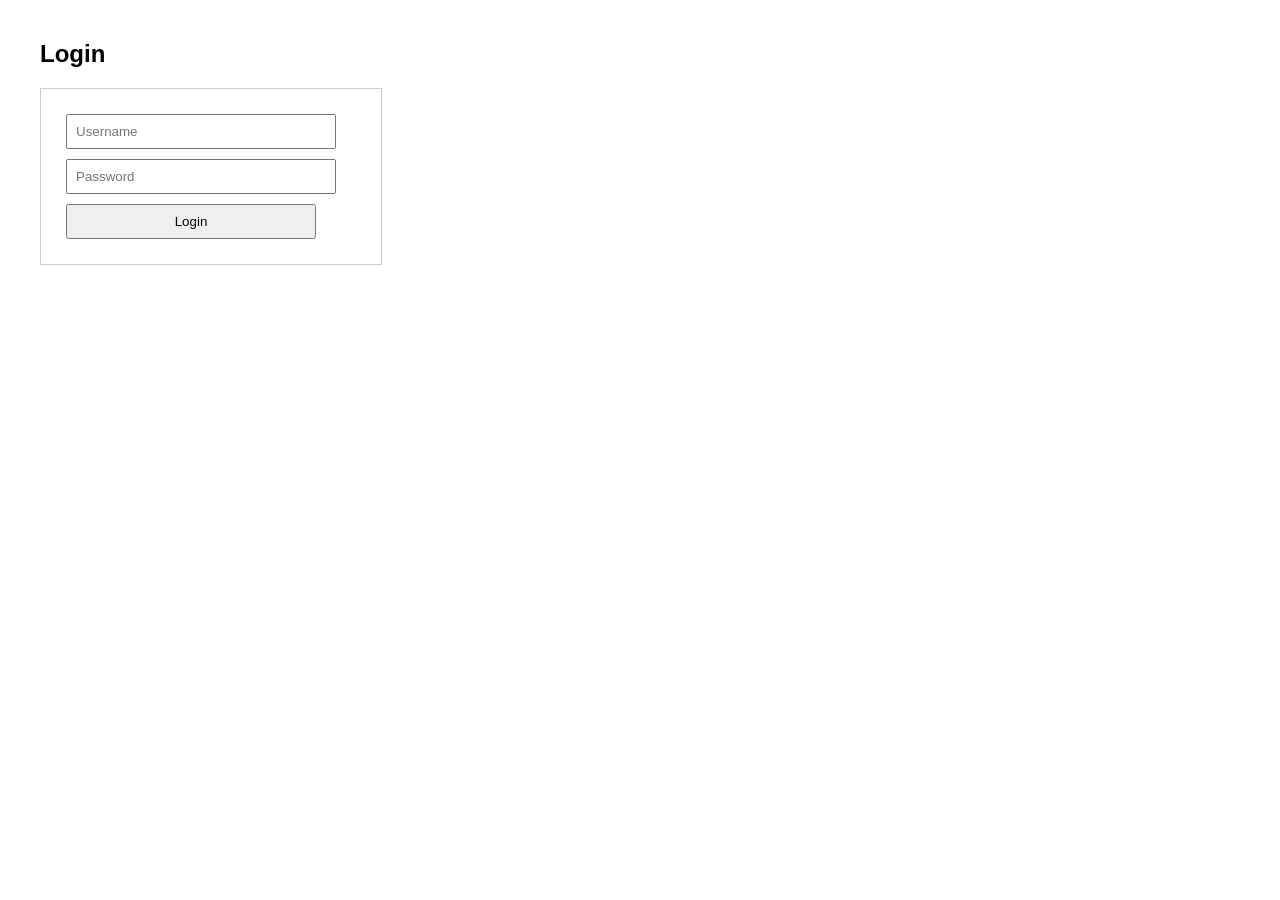
<file: Index.html>
<!DOCTYPE html>
<html>
<head>
  <title>School Event Planner</title>
  <style>
    body { font-family: Arial; margin: 40px; }
    input, button { margin: 5px; padding: 8px; width: 250px; }
    .box { border: 1px solid #ccc; padding: 20px; width: 300px; }
  </style>
</head>
<body>

  <h2>Login</h2>

  <div class="box">
    <input id="username" placeholder="Username"><br>
    <input id="password" type="password" placeholder="Password"><br>
    <button onclick="login()">Login</button>
  </div>

  <script src="script.js"></script>
</body>
</html>

 <script src="script.js"></script>
</file>
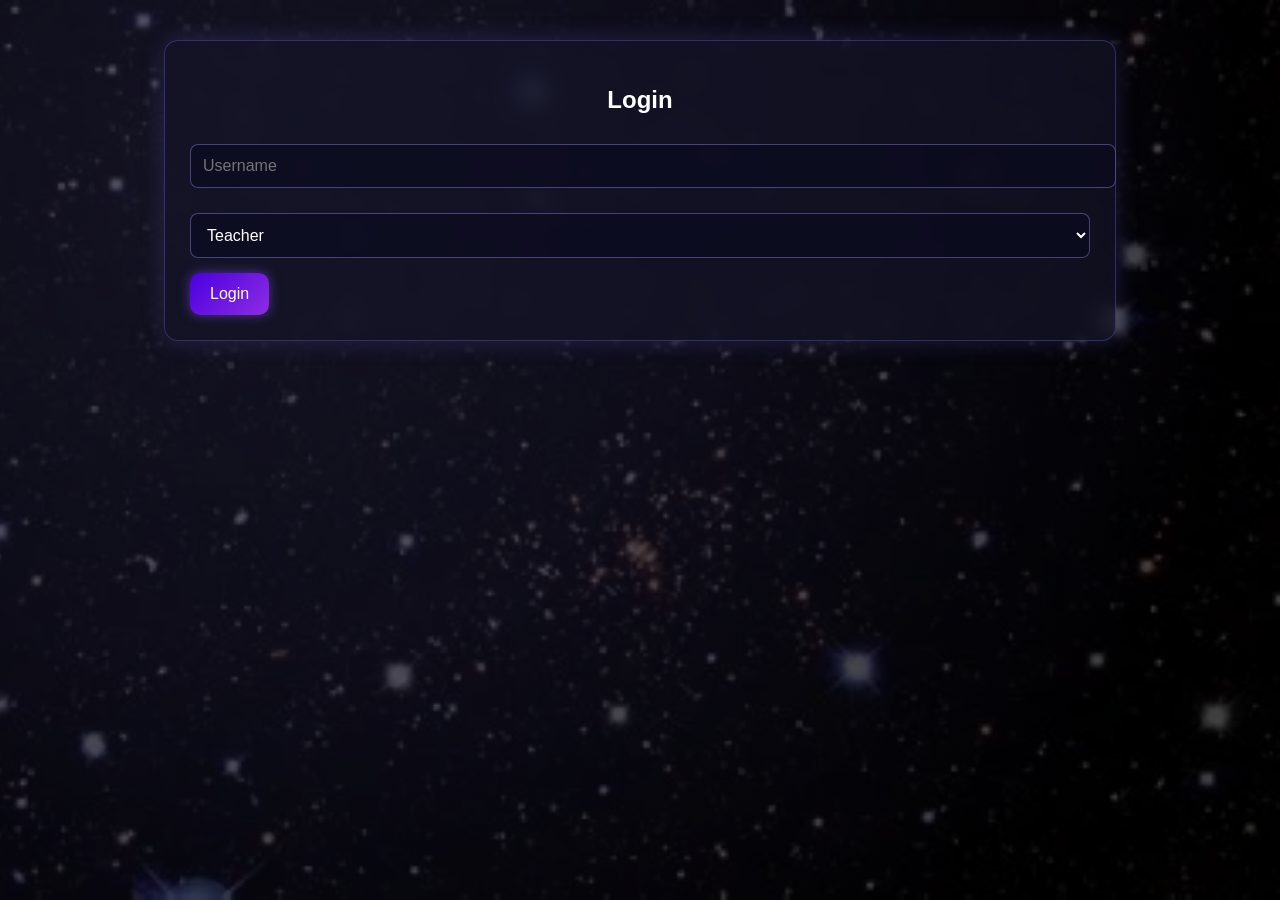
<file: index.html>
<!DOCTYPE html>
<html>
<head>
    <meta charset="UTF-8">
    <title>Login</title>
    <link rel="stylesheet" href="style.css">
</head>

<body>

    <div class="container card">
        <h2>Login</h2>

        <input id="username" placeholder="Username">
        <select id="role">
            <option value="teacher">Teacher</option>
            <option value="student">Student</option>
        </select>

        <button onclick="login()">Login</button>
    </div>

    <script>
        function login() {
            const username = document.getElementById("username").value.trim();
            const role = document.getElementById("role").value;

            if (!username) {
                alert("Enter a username");
                return;
            }

            localStorage.setItem("username", username);
            localStorage.setItem("role", role);

            location.href = "dashboard.html";
        }
    </script>

</body>
</html>
</file>
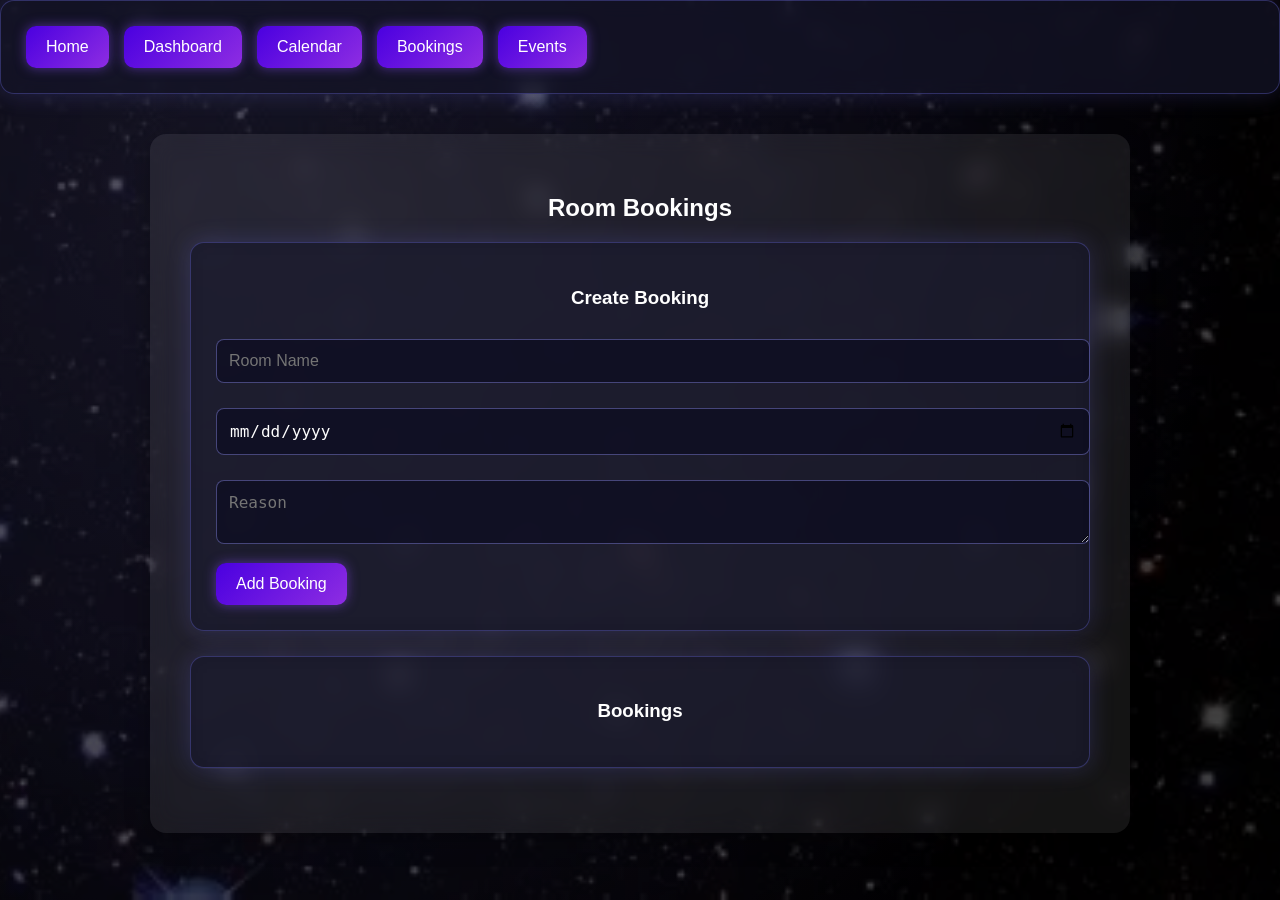
<file: bookings.html>
<!DOCTYPE html>
<html>
<head>
    <meta charset="UTF-8">
    <title>Bookings</title>
    <link rel="stylesheet" href="style.css">
</head>

<body onload="checkAccess()">

    <div class="nav-bar card">
        <button class="nav-btn" onclick="location.href='home.html'">Home</button>
        <button class="nav-btn" onclick="location.href='dashboard.html'">Dashboard</button>
        <button class="nav-btn" onclick="location.href='calendar.html'">Calendar</button>
        <button class="nav-btn" onclick="location.href='bookings.html'">Bookings</button>
        <button class="nav-btn" onclick="location.href='events.html'">Events</button>
    </div>

    <div class="container">

        <h2>Room Bookings</h2>

        <div id="teacherBookingSection" class="card">
            <h3>Create Booking</h3>

            <input id="bookingRoom" placeholder="Room Name">
            <input id="bookingDate" type="date">
            <textarea id="bookingReason" placeholder="Reason"></textarea>

            <button onclick="createBooking()">Add Booking</button>
        </div>

        <div class="card">
            <h3>Bookings</h3>
            <ul id="bookingList"></ul>
        </div>

    </div>

    <script src="auth.js"></script>
    <script src="bookings.js"></script>
</body>
</html>
</file>
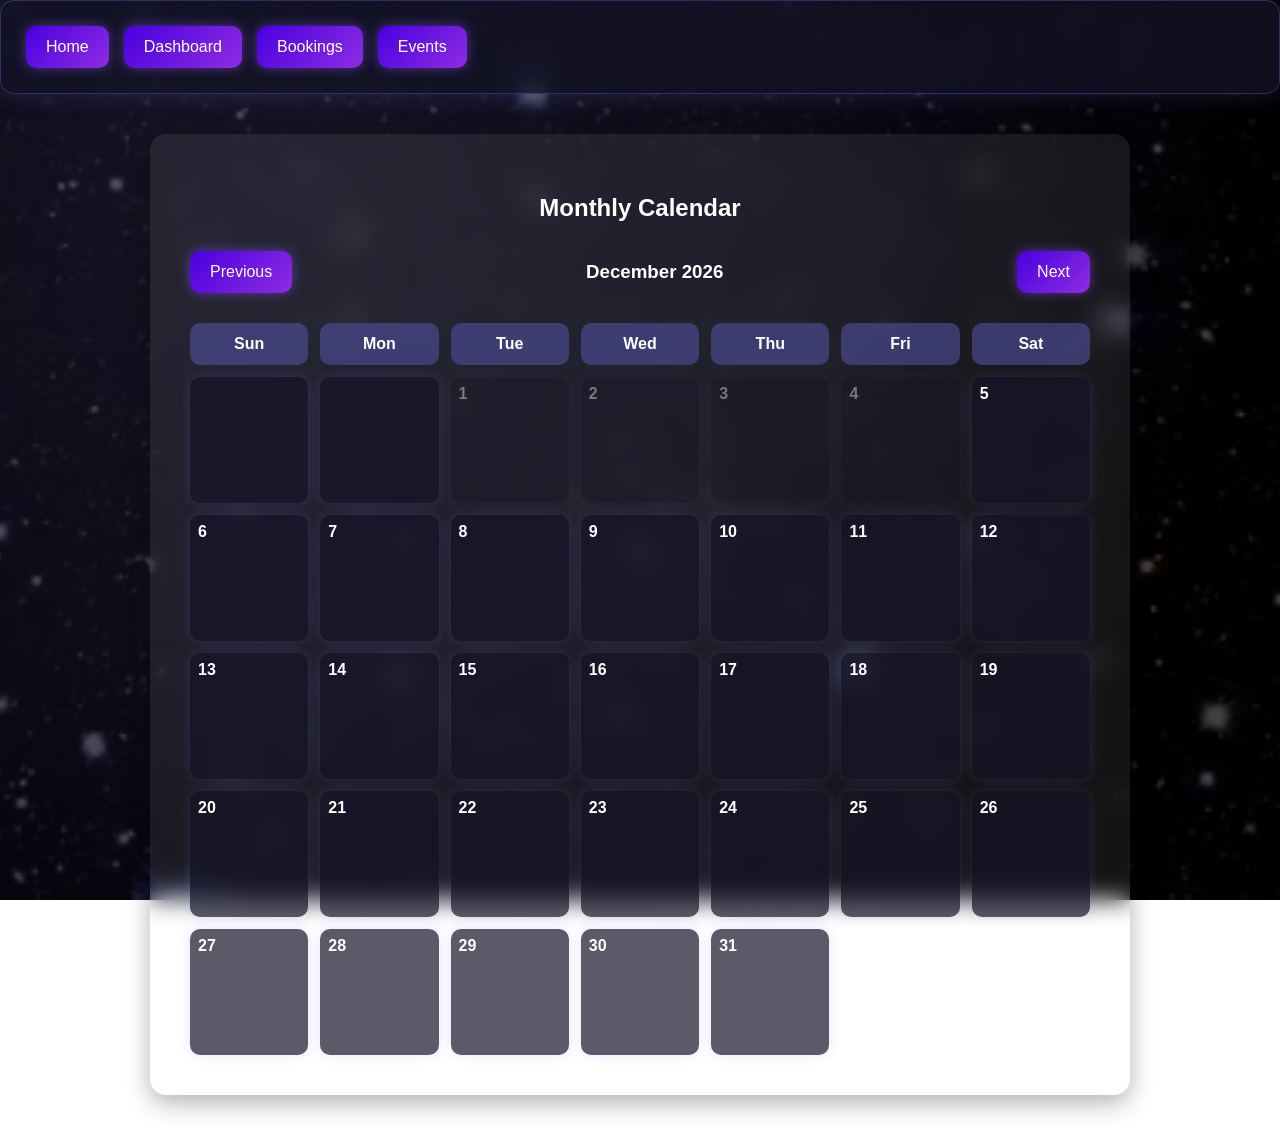
<file: calendar.html>
<!DOCTYPE html>
<html>
<head>
    <meta charset="UTF-8">
    <title>Calendar</title>
    <link rel="stylesheet" href="style.css">
</head>

<body onload="checkAccess()">

    <div class="nav-bar card">
        <button class="nav-btn" onclick="location.href='home.html'">Home</button>
        <button class="nav-btn" onclick="location.href='dashboard.html'">Dashboard</button>
        <button class="nav-btn" onclick="location.href='bookings.html'">Bookings</button>
        <button class="nav-btn" onclick="location.href='events.html'">Events</button>
    </div>

    <div class="container">

        <h2>Monthly Calendar</h2>

        <div class="calendar-controls">
            <button class="nav-btn" onclick="prevMonth()">Previous</button>
            <h3 id="monthLabel"></h3>
            <button class="nav-btn" onclick="nextMonth()">Next</button>
        </div>

        <div id="calendarGrid" class="calendar-grid"></div>

    </div>

    <script src="auth.js"></script>
    <script src="calendar.js"></script>
</body>
</html>
</file>
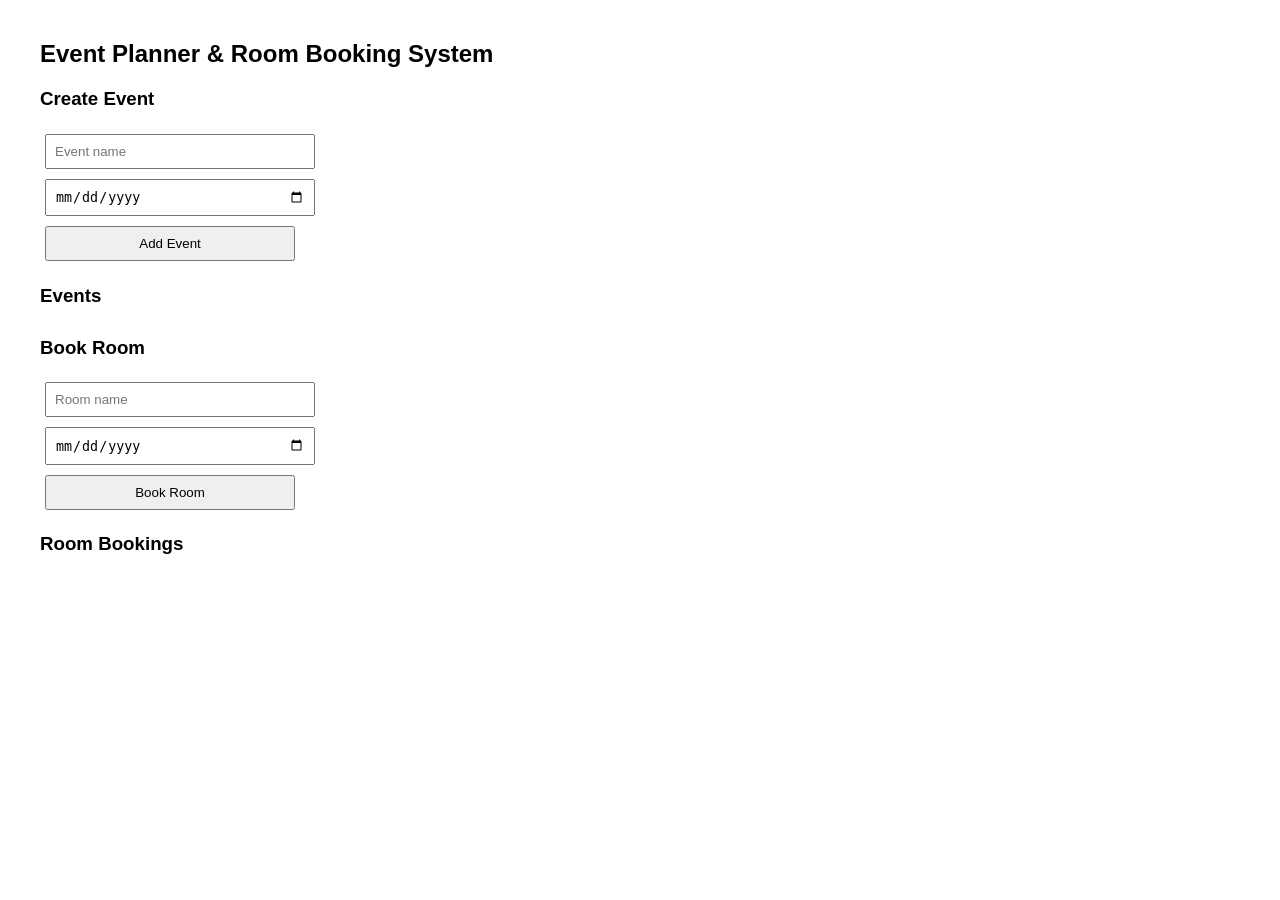
<file: Dashboard.html>
<!DOCTYPE html>
<html>
<head>
  <title>Dashboard</title>
  <style>
    body { font-family: Arial; margin: 40px; }
    input, button { margin: 5px; padding: 8px; width: 250px; }
    .section { margin-bottom: 30px; }
  </style>
</head>
<body>

  <h2>Event Planner & Room Booking System</h2>

  <div class="section">
    <h3>Create Event</h3>
    <input id="eventName" placeholder="Event name"><br>
    <input id="eventDate" type="date"><br>
    <button onclick="createEvent()">Add Event</button>

    <h3>Events</h3>
    <ul id="eventList"></ul>
  </div>

  <div class="section">
    <h3>Book Room</h3>
    <input id="roomName" placeholder="Room name"><br>
    <input id="roomDate" type="date"><br>
    <button onclick="bookRoom()">Book Room</button>

    <h3>Room Bookings</h3>
    <ul id="roomList"></ul>
  </div>

  <script src="script.js"></script>
</body>
</html>
</file>
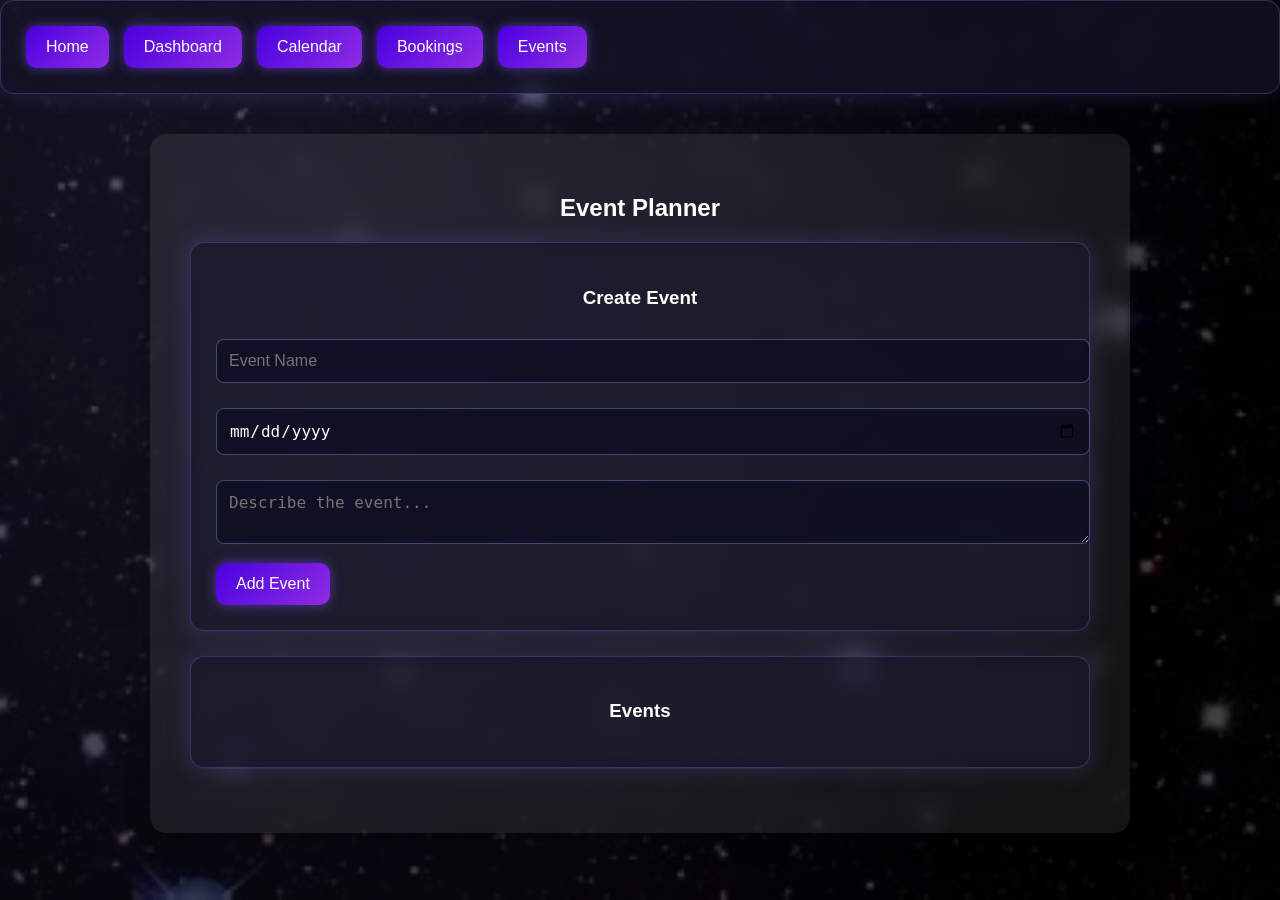
<file: dashboard.html>
<!DOCTYPE html>
<html>
<head>
    <meta charset="UTF-8">
    <title>Dashboard</title>
    <link rel="stylesheet" href="style.css">
</head>

<body onload="checkAccess()">

    <div class="nav-bar card">
        <button class="nav-btn" onclick="location.href='home.html'">Home</button>
        <button class="nav-btn" onclick="location.href='dashboard.html'">Dashboard</button>
        <button class="nav-btn" onclick="location.href='calendar.html'">Calendar</button>
        <button class="nav-btn" onclick="location.href='bookings.html'">Bookings</button>
        <button class="nav-btn" onclick="location.href='events.html'">Events</button>
    </div>

    <div class="container">

        <h2>Event Planner</h2>

        <div id="teacherEventSection" class="card">
            <h3>Create Event</h3>

            <input id="eventName" placeholder="Event Name">
            <input id="eventDate" type="date">
            <textarea id="eventDescription" placeholder="Describe the event..."></textarea>

            <button onclick="createEvent()">Add Event</button>
        </div>

        <div class="card">
            <h3>Events</h3>
            <ul id="eventList"></ul>
        </div>

    </div>

    <script src="auth.js"></script>
    <script src="script.js"></script>
</body>
</html>
</file>
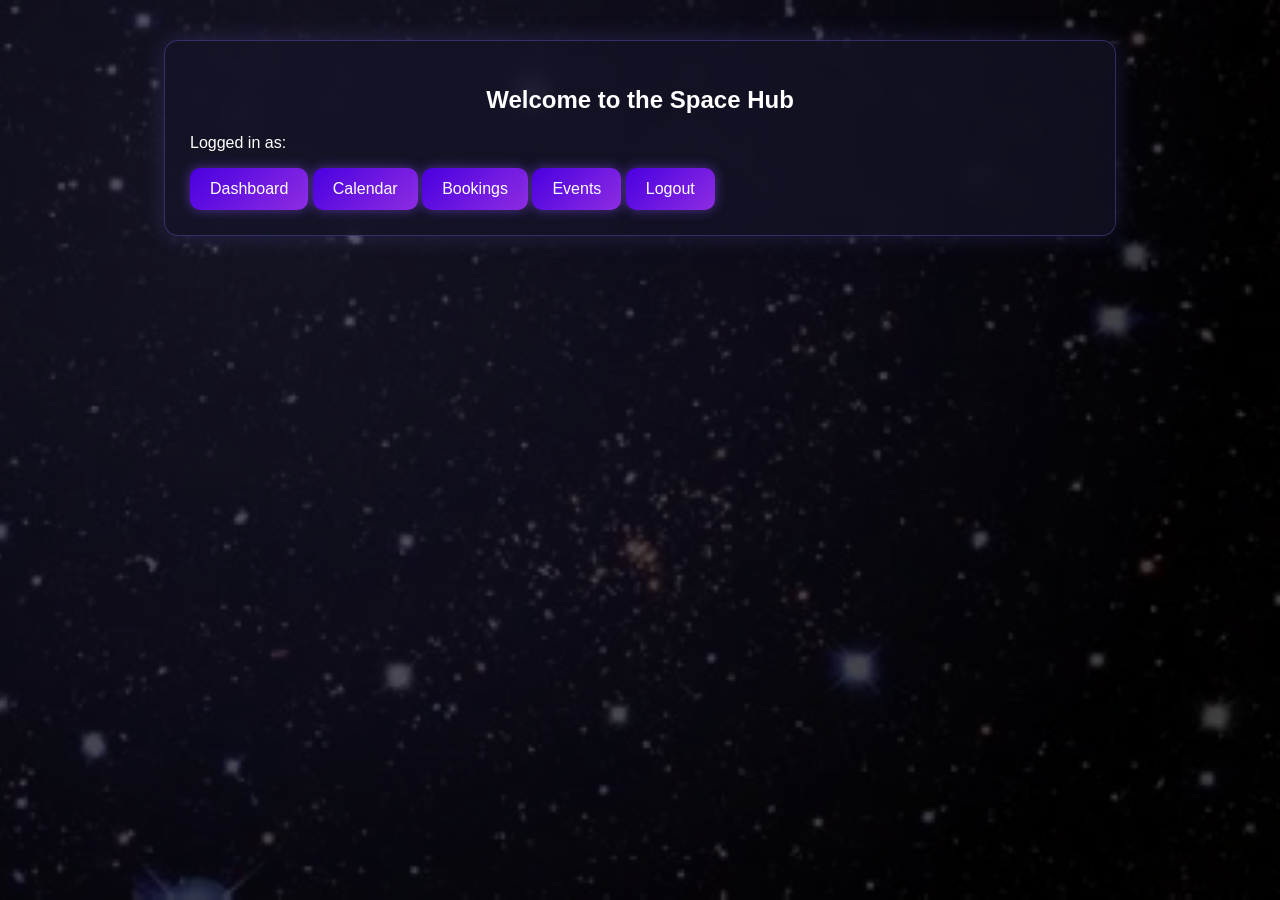
<file: home.html>
<!DOCTYPE html>
<html>
<head>
    <meta charset="UTF-8">
    <title>Home</title>
    <link rel="stylesheet" href="style.css">
</head>

<body onload="checkAccess()">

    <div class="container card">
        <h2>Welcome to the Space Hub</h2>

        <p class="welcome-text">
            Logged in as: <strong id="userRole"></strong>
        </p>

        <div class="nav-buttons">
            <button class="nav-btn" onclick="location.href='dashboard.html'">Dashboard</button>
            <button class="nav-btn" onclick="location.href='calendar.html'">Calendar</button>
            <button class="nav-btn" onclick="location.href='bookings.html'">Bookings</button>
            <button class="nav-btn" onclick="location.href='events.html'">Events</button>
            <button class="nav-btn" onclick="logout()">Logout</button>
        </div>
    </div>

    <script src="auth.js"></script>
    <script>
        const role = localStorage.getItem("role");
        document.getElementById("userRole").innerText =
            role.charAt(0).toUpperCase() + role.slice(1);
    </script>
</body>
</html>
</file>
<file: style.css>
/* =========================================================
   SPACE‑THEMED GLOBAL STYLING
   ========================================================= */

body {
    margin: 0;
    font-family: "Inter", Arial, sans-serif;
    color: #ffffff;
    background: radial-gradient(circle at 20% 20%, #1a1a2e, #0f0f1f 40%, #000000 80%);
    background-attachment: fixed;
    overflow-x: hidden;
}

/* Animated starfield */
body::before {
    content: "";
    position: fixed;
    top: 0; left: 0;
    width: 100%; height: 100%;
    background: url('starfield2.jpg');
    background-size: cover;
    background-position: center;
    opacity: 0.25;
    animation: starFloat 60s linear infinite;
    pointer-events: none;
    z-index: -1;
}

@keyframes starFloat {
    from { transform: translateY(0); }
    to { transform: translateY(-2000px); }
}

/* =========================================================
   CONTAINER / LAYOUT
   ========================================================= */

.container {
    background: rgba(255,255,255,0.08);
    backdrop-filter: blur(12px);
    padding: 40px;
    border-radius: 16px;
    width: 90%;
    max-width: 900px;
    margin: 40px auto;
    box-shadow: 0 8px 25px rgba(0,0,0,0.3);
}

h2, h3 {
    text-align: center;
    margin-bottom: 20px;
    color: #ffffff;
}

/* =========================================================
   BUTTONS (COSMIC GLOW)
   ========================================================= */

button, .nav-btn {
    padding: 12px 20px;
    background: linear-gradient(135deg, #4a00e0, #8e2de2);
    border: none;
    border-radius: 10px;
    color: white;
    font-size: 16px;
    cursor: pointer;
    transition: 0.25s;
    box-shadow: 0 0 12px rgba(140, 80, 255, 0.5);
}

button:hover, .nav-btn:hover {
    transform: scale(1.07);
    box-shadow: 0 0 20px rgba(180, 120, 255, 0.8);
}

.nav-bar {
    display: flex;
    gap: 15px;
    margin-bottom: 25px;
}

/* =========================================================
   INPUTS (SPACE GLOW)
   ========================================================= */

input, textarea, select {
    width: 100%;
    padding: 12px;
    margin-top: 10px;
    margin-bottom: 15px;
    border-radius: 8px;
    border: 1px solid rgba(150,150,255,0.4);
    background: rgba(10,10,30,0.6);
    color: #fff;
    font-size: 16px;
}

input:focus, textarea:focus, select:focus {
    outline: none;
    border-color: #9b5cff;
    box-shadow: 0 0 10px #9b5cff;
}

/* =========================================================
   CARDS (NEBULA PANELS)
   ========================================================= */

.card {
    background: rgba(20,20,40,0.7);
    backdrop-filter: blur(10px);
    border: 1px solid rgba(120,120,255,0.3);
    border-radius: 14px;
    padding: 25px;
    margin-bottom: 25px;
    box-shadow: 0 0 25px rgba(120,120,255,0.2);
}

.card ul {
    list-style: none;
    padding-left: 0;
}

.card ul li {
    background: rgba(30,30,60,0.7);
    padding: 10px;
    margin-bottom: 8px;
    border-radius: 8px;
    box-shadow: 0 0 12px rgba(120,120,255,0.3);
}

/* =========================================================
   EVENT CARDS
   ========================================================= */

.event-card {
    background: rgba(30,30,60,0.7);
    padding: 12px;
    margin-bottom: 10px;
    border-radius: 10px;
    box-shadow: 0 0 15px rgba(120,120,255,0.3);
}

/* =========================================================
   FIXED PHYSICAL CALENDAR LAYOUT
   ========================================================= */

.calendar-controls {
    display: flex;
    justify-content: space-between;
    align-items: center;
    margin-bottom: 20px;
}

.calendar-grid {
    display: grid;
    grid-template-columns: repeat(7, 1fr);
    gap: 12px;
}

.calendar-header {
    text-align: center;
    font-weight: bold;
    padding: 12px;
    background: rgba(80,80,160,0.6);
    border-radius: 10px;
    color: #fff;
}

.calendar-cell {
    min-height: 110px;
    background: rgba(20,20,40,0.7);
    border-radius: 10px;
    padding: 8px;
    box-shadow: 0 0 12px rgba(120,120,255,0.2);
    color: #fff;
    position: relative;
    display: flex;
    flex-direction: column;
    gap: 6px;
}

.calendar-tag {
    margin-top: 4px;
    padding: 3px 6px;
    border-radius: 6px;
    font-size: 12px;
    color: white;
}

.event-tag {
    background: #6a5acd;
}

.booking-tag {
    background: #ff4d4d;
}

.past-date {
    opacity: 0.4;
}
</file>
